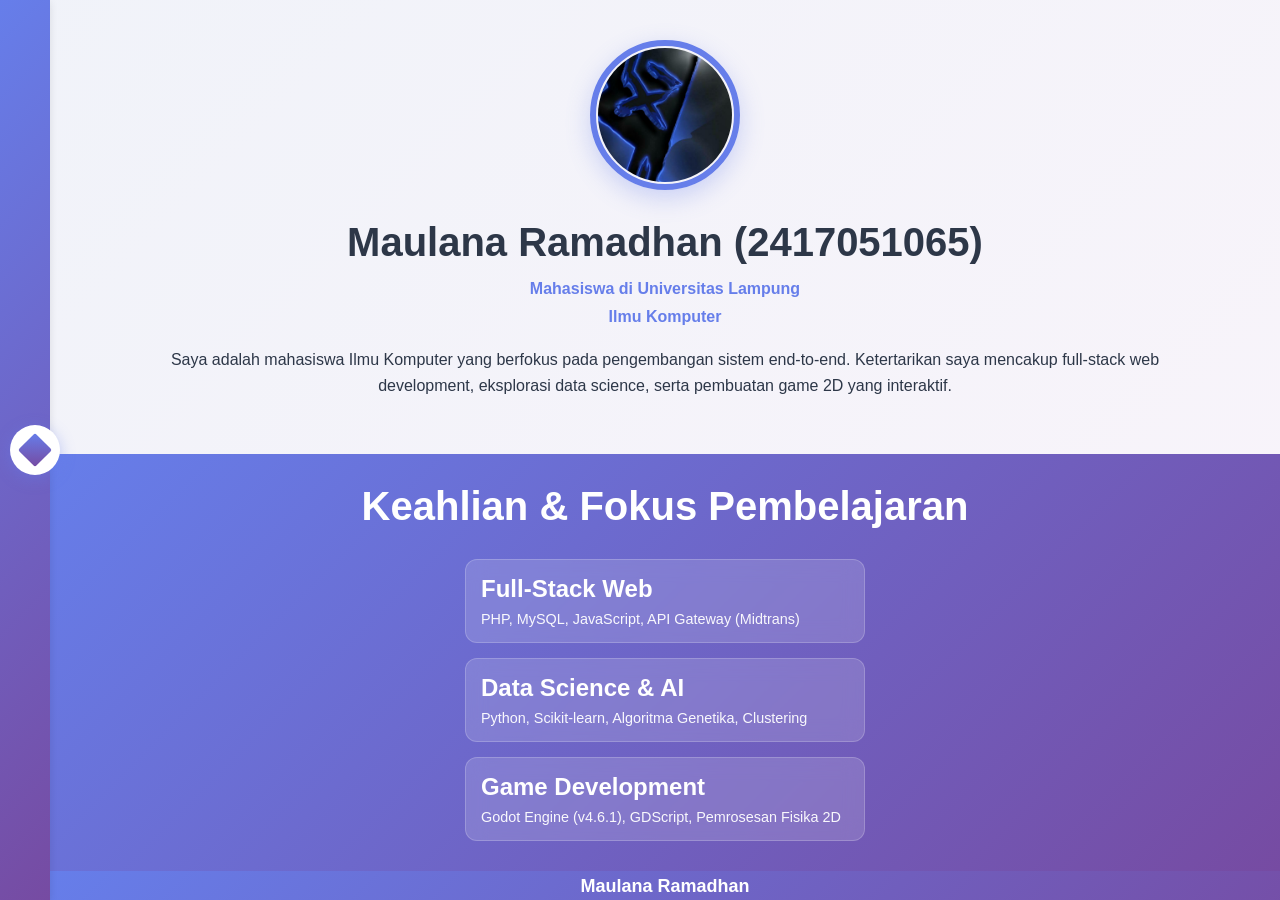
<file: index.html>
<!DOCTYPE html>
<html lang="id">

<head>
  <meta charset="UTF-8">
  <meta name="viewport" content="width=device-width, initial-scale=1.0">
  <title>Maulana Ramadhan - (2417051065)</title>
  <link rel="stylesheet" href="style.css">
  <script src="script.js" defer></script>
</head>

<body>
  <nav>
    <div id="navocBtn">
      <div id="navDiamond"></div>
      <div id="beranda" class="navCard close"><a href="index.html">beranda</a></div>
      <div id="tentang" class="navCard close"><a href="ttg.html">tentang</a></div>
      <div id="proyek" class="navCard close"><a href="prj.html">proyek</a></div>
      <div id="blog" class="navCard close"><a href="blg.html">blog</a></div>
      <div id="hubungi" class="navCard close"><a href="hub.html">hubungi</a></div>
    </div>
    <div id="navocBg"></div>
  </nav>
  <main>
    <div class="mainhead">
      <img src="img/pp.png" alt="" id="mainPP">
      <h1>Maulana Ramadhan (2417051065)</h1>
      <h5>Mahasiswa di Universitas Lampung</h5>
      <h6>Ilmu Komputer</h6>
      <p>Saya adalah mahasiswa Ilmu Komputer yang berfokus pada pengembangan sistem end-to-end. Ketertarikan saya mencakup full-stack web development, eksplorasi data science, serta pembuatan game 2D yang interaktif.</p>
    </div>
    <div class="undermh">
      <h1>Keahlian & Fokus Pembelajaran</h1>
      <div class="cardumh">
        <h3>Full-Stack Web</h3>
        <p>PHP, MySQL, JavaScript, API Gateway (Midtrans)</p>
      </div>
      <div class="cardumh">
        <h3>Data Science & AI</h3>
        <p>Python, Scikit-learn, Algoritma Genetika, Clustering</p>
      </div>
      <div class="cardumh">
        <h3>Game Development</h3>
        <p>Godot Engine (v4.6.1), GDScript, Pemrosesan Fisika 2D</p>
      </div>
    </div>

    <footer>
      <div class="head">
        <div class="name">Maulana Ramadhan</div>
        <div class="brief">Mahasiswa Ilmu Komputer</div>
      </div>
      <div class="follow">
        <div class="github"><img src="img/gh.svg"></div>
        <div class="name">Kunjungi Saya</div>
      </div>
      <hr />
      <div class="cp">&copy; Maulana Ramadhan. All rights reserved.</div>
    </footer>
  </main>
</body>

</html>
</file>
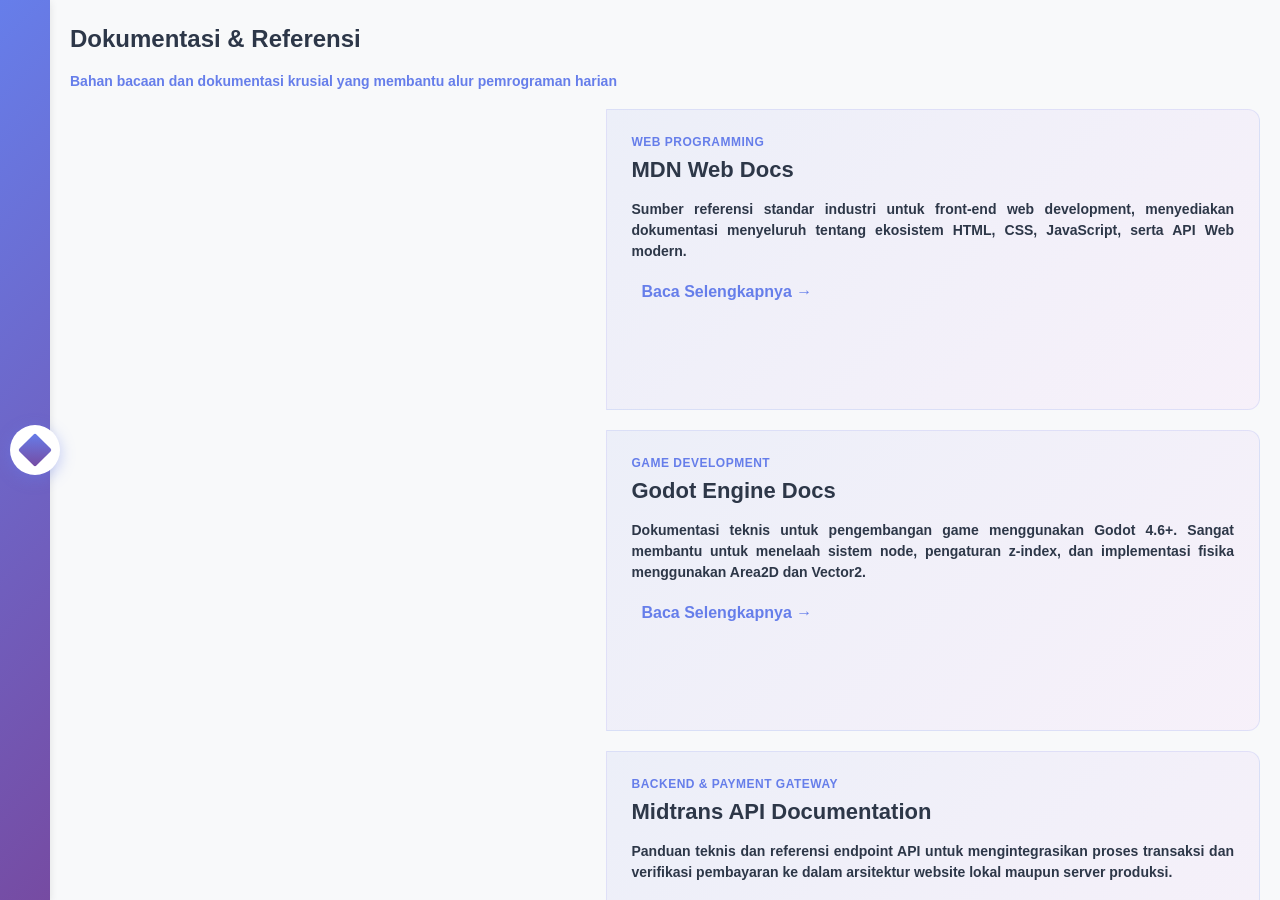
<file: blg.html>
<!DOCTYPE html>
<html lang="id">

<head>
  <meta charset="UTF-8">
  <meta name="viewport" content="width=device-width, initial-scale=1.0">
  <title>Blog Referensi</title>
  <link rel="stylesheet" href="style.css">
  <script src="script.js" defer></script>
</head>

<body>
  <nav>
    <div id="navocBtn">
      <div id="navDiamond"></div>
      <div id="beranda" class="navCard close"><a href="index.html">beranda</a></div>
      <div id="tentang" class="navCard close"><a href="ttg.html">tentang</a></div>
      <div id="proyek" class="navCard close"><a href="prj.html">proyek</a></div>
      <div id="blog" class="navCard close"><a href="blg.html">blog</a></div>
      <div id="hubungi" class="navCard close"><a href="hub.html">hubungi</a></div>
    </div>
    <div id="navocBg"></div>
  </nav>
  <main>
    <div class="conMain">
      <h1 class="head">Dokumentasi & Referensi</h1>
      <div class="desc">Bahan bacaan dan dokumentasi krusial yang membantu alur pemrograman harian</div>
      
      <div class="cardBlog">
        <div class="thumbnail" style="background-image: url('https://developer.mozilla.org/mdn-social-share.png');"></div>
        <div class="content">
          <div class="category">Web Programming</div>
          <div class="name">MDN Web Docs</div>
          <div class="desc">Sumber referensi standar industri untuk front-end web development, menyediakan dokumentasi menyeluruh tentang ekosistem HTML, CSS, JavaScript, serta API Web modern.</div>
          <a href="https://developer.mozilla.org">Baca Selengkapnya &rarr;</a>
        </div>
      </div>

      <div class="cardBlog">
        <div class="thumbnail" style="background-image: url('https://upload.wikimedia.org/wikipedia/commons/6/6a/Godot_icon.svg');"></div>
        <div class="content">
          <div class="category">Game Development</div>
          <div class="name">Godot Engine Docs</div>
          <div class="desc">Dokumentasi teknis untuk pengembangan game menggunakan Godot 4.6+. Sangat membantu untuk menelaah sistem node, pengaturan z-index, dan implementasi fisika menggunakan Area2D dan Vector2.</div>
          <a href="https://docs.godotengine.org/">Baca Selengkapnya &rarr;</a>
        </div>
      </div>

      <div class="cardBlog">
        <div class="thumbnail" style="background-image: url('https://cdn.brandfetch.io/id6lAOk8E4/theme/light/logo.svg?c=1dxbfHSJFAPEGdCLU4o5B');"></div>
        <div class="content">
          <div class="category">Backend & Payment Gateway</div>
          <div class="name">Midtrans API Documentation</div>
          <div class="desc">Panduan teknis dan referensi endpoint API untuk mengintegrasikan proses transaksi dan verifikasi pembayaran ke dalam arsitektur website lokal maupun server produksi.</div>
          <a href="https://docs.midtrans.com/">Baca Selengkapnya &rarr;</a>
        </div>
      </div>

      <div class="cardBlog">
        <div class="thumbnail" style="background-image: url('https://upload.wikimedia.org/wikipedia/commons/0/05/Scikit_learn_logo_small.svg');"></div>
        <div class="content">
          <div class="category">Machine Learning</div>
          <div class="name">Scikit-learn User Guide</div>
          <div class="desc">Dokumentasi esensial ekosistem machine learning dengan Python. Termasuk cara penggunaan modul algoritma klasifikasi, optimasi hyperparameter, hingga implementasi clustering kompleks seperti DBSCAN.</div>
          <a href="https://scikit-learn.org/">Baca Selengkapnya &rarr;</a>
        </div>
      </div>

    </div>
    <footer>
      <div class="head">
        <div class="name">Maulana Ramadhan</div>
        <div class="brief">Mahasiswa Ilmu Komputer</div>
      </div>
      <div class="follow">
        <div class="github"><img src="img/gh.svg"></div>
        <div class="name">Kunjungi Saya</div>
      </div>
      <hr />
      <div class="cp">&copy; Maulana Ramadhan. All rights reserved.</div>
    </footer>
  </main>
</body>

</html>
</file>
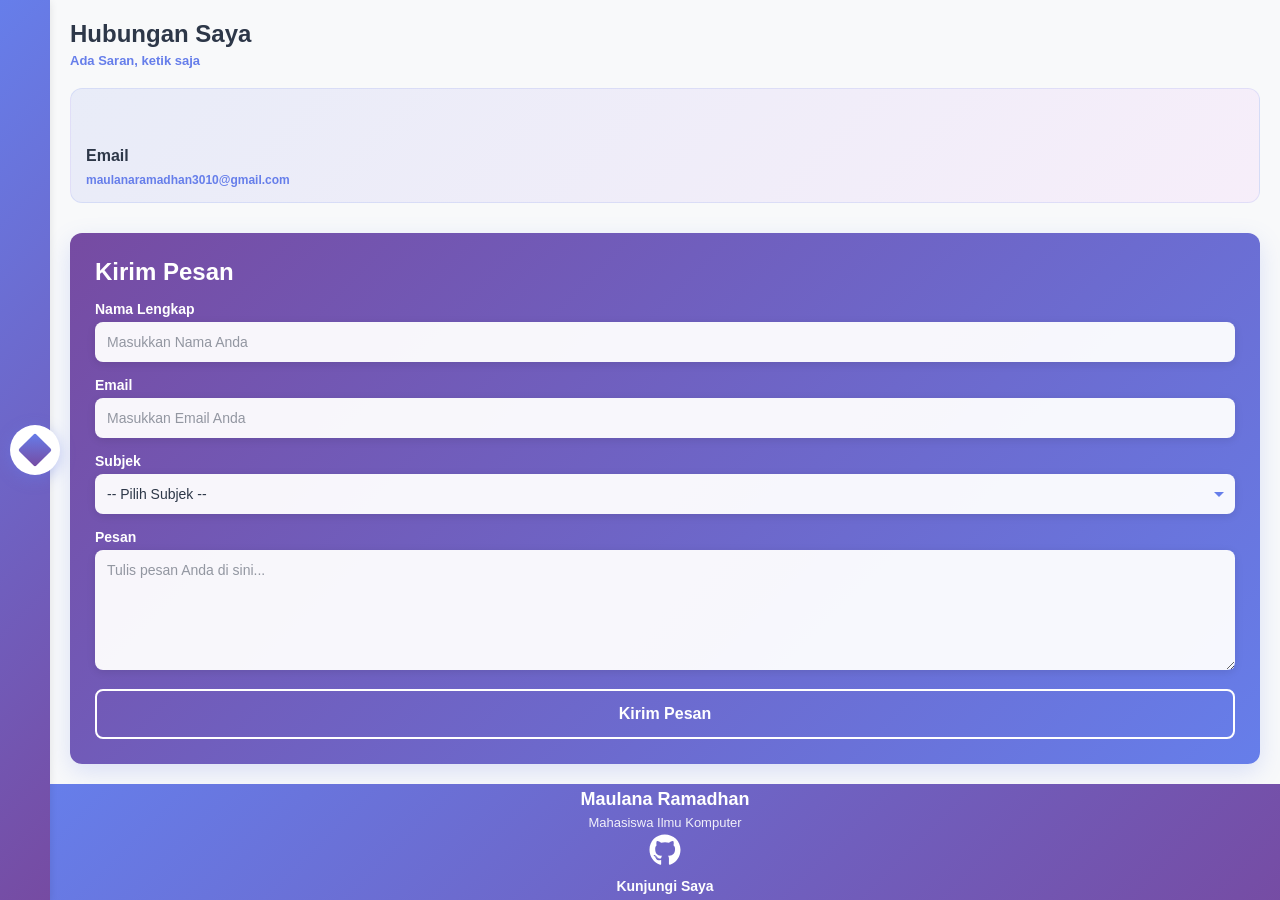
<file: hub.html>
<!DOCTYPE html>
<html lang="en">

<head>
  <meta charset="UTF-8">
  <meta name="viewport" content="width=device-width, initial-scale=1.0">
  <title>Hubungi</title>
  <link rel="stylesheet" href="style.css">
  <script src="script.js" defer></script>
</head>

<body>
  <nav>
    <div id="navocBtn">
      <div id="navDiamond"></div>
      <div id="beranda" class="navCard close"><a href="index.html">beranda</a></div>
      <div id="tentang" class="navCard close"><a href="ttg.html">tentang</a></div>
      <div id="proyek" class="navCard close"><a href="prj.html">proyek</a></div>
      <div id="blog" class="navCard close"><a href="blg.html">blog</a></div>
      <div id="hubungi" class="navCard close"><a href="">hubungi</a></div>
    </div>
    <div id="navocBg"></div>
  </nav>
  <main>
    <div class="headHub">
      <div class="name">Hubungan Saya</div>
      <div class="desc">Ada Saran, ketik saja</div>
    </div>
    <div class="cardHub">
      <div class="logo"></div>
      <div class="nama">Email</div>
      <div class="hub">maulanaramadhan3010@gmail.com</div>
    </div>
    <form class="KirimPesan" id="ContactForm">
      <div class="head">Kirim Pesan</div>

      <div>
        <label for="nama">Nama Lengkap</label>
        <input type="text" name="nama" id="nama" placeholder="Masukkan Nama Anda" required>
      </div>

      <div>
        <label for="email">Email</label>
        <input type="email" name="email" id="email" placeholder="Masukkan Email Anda" required>
      </div>

      <div>
        <label for="tipe">Subjek</label>
        <select name="tipe" id="tipe" required>
          <option value="">-- Pilih Subjek --</option>
          <option value="project">Penawaran Project</option>
          <option value="collaboration">Kolaborasi</option>
          <option value="freelance">Freelance</option>
          <option value="other">Lainnya</option>
        </select>
      </div>

      <div>
        <label for="pesan">Pesan</label>
        <textarea name="pesan" id="pesan" placeholder="Tulis pesan Anda di sini..." required></textarea>
      </div>

      <div class="form-status" id="formStatus"></div>
      <button type="submit" id="submitBtn">Kirim Pesan</button>
    </form>
    <footer>
      <div class="head">
        <div class="name">Maulana Ramadhan</div>
        <div class="brief">Mahasiswa Ilmu Komputer</div>
      </div>
      <div class="follow">
        <div class="github"><img src="img/gh.svg"></div>
        <div class="name">Kunjungi Saya</div>
      </div>
      <hr />
      <div class="cp">&copy; Maulana Ramadhan. All rights reserved.</div>
    </footer>
  </main>
</body>

</html>
</file>
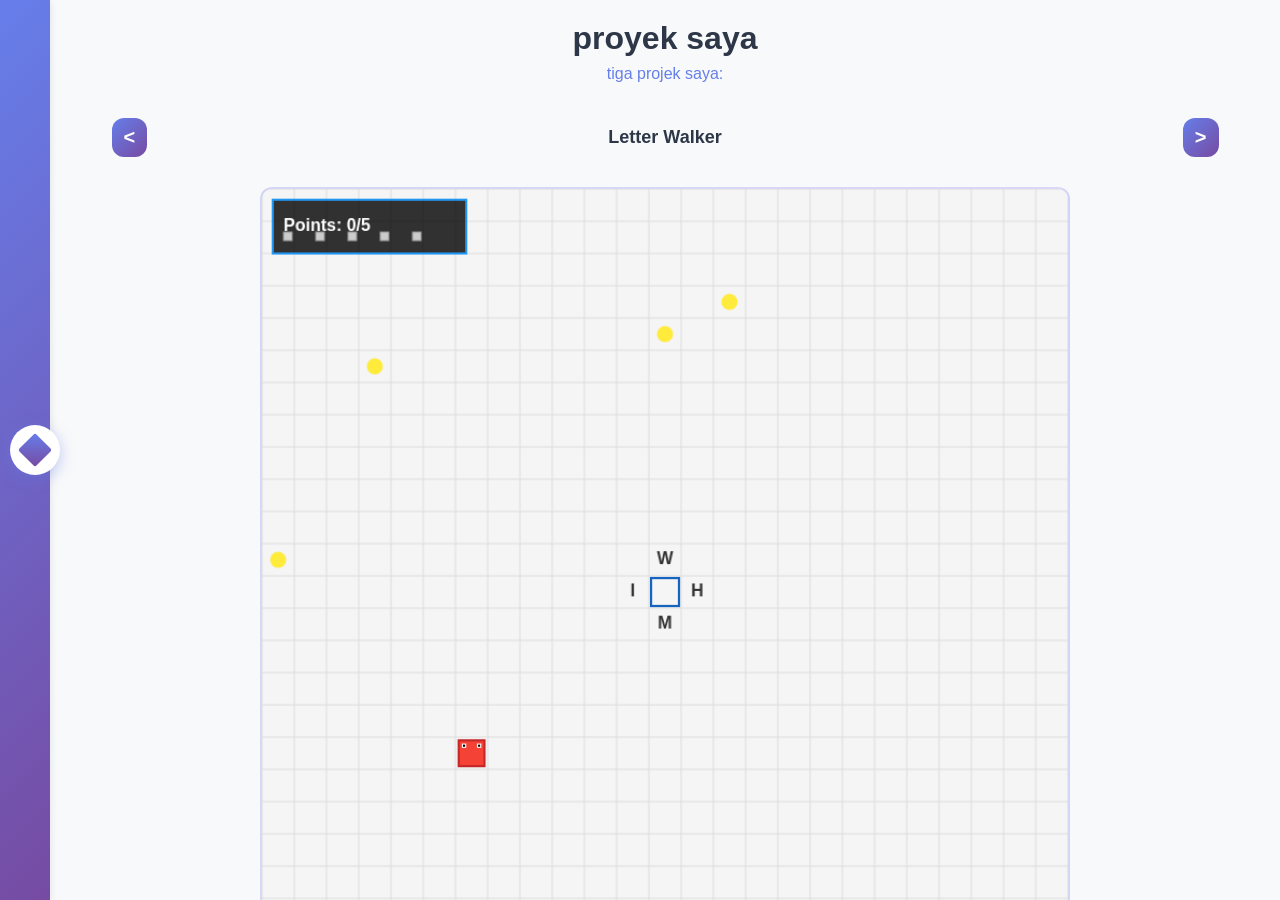
<file: prj.html>
<!DOCTYPE html>
<html lang="en">

<head>
  <meta charset="UTF-8">
  <meta name="viewport" content="width=device-width, initial-scale=1.0">
  <title>Projek</title>
  <link rel="stylesheet" href="style.css">
  <script src="script.js" defer></script>
  <script src="thegame.js" defer></script>
  <script src="thegame2.js" defer></script>
</head>

<body>
  <nav>
    <div id="navocBtn">
      <div id="navDiamond"></div>
      <div id="beranda" class="navCard close"><a href="index.html">beranda</a></div>
      <div id="tentang" class="navCard close"><a href="ttg.html">tentang</a></div>
      <div id="proyek" class="navCard close"><a href="prj.html">proyek</a></div>
      <div id="blog" class="navCard close"><a href="blg.html">blog</a></div>
      <div id="hubungi" class="navCard close"><a href="hub.html">hubungi</a></div>
    </div>
    <div id="navocBg"></div>
  </nav>
  <main>
    <div class="kepalaText">
      <div class="nama">proyek saya</div>
      <div class="desc">tiga projek saya: </div>
    </div>
    <div class="projek">
      <div id="tlt" class="toleft"><</div>
      <div class="nama" id="gameName">Letter Walker</div>
      <div id="trt" class="toright">></div>
    </div>
    <canvas id="game1" class="conProjek"></canvas>
    <canvas id="game2" class="conProjek" style="display: none;"></canvas>
    <footer>
      <div class="head">
        <div class="name">Maulana Ramadhan</div>
        <div class="brief">Mahasiswa Ilmu Komputer</div>
      </div>
      <div class="follow">
        <div class="github"><img src="img/gh.svg"></div>
        <div class="name">Kunjungi Saya</div>
      </div>
      <hr />
      <div class="cp">&copy; Maulana Ramadhan. All rights reserved.</div>
    </footer>
  </main>
</body>

</html>
</file>
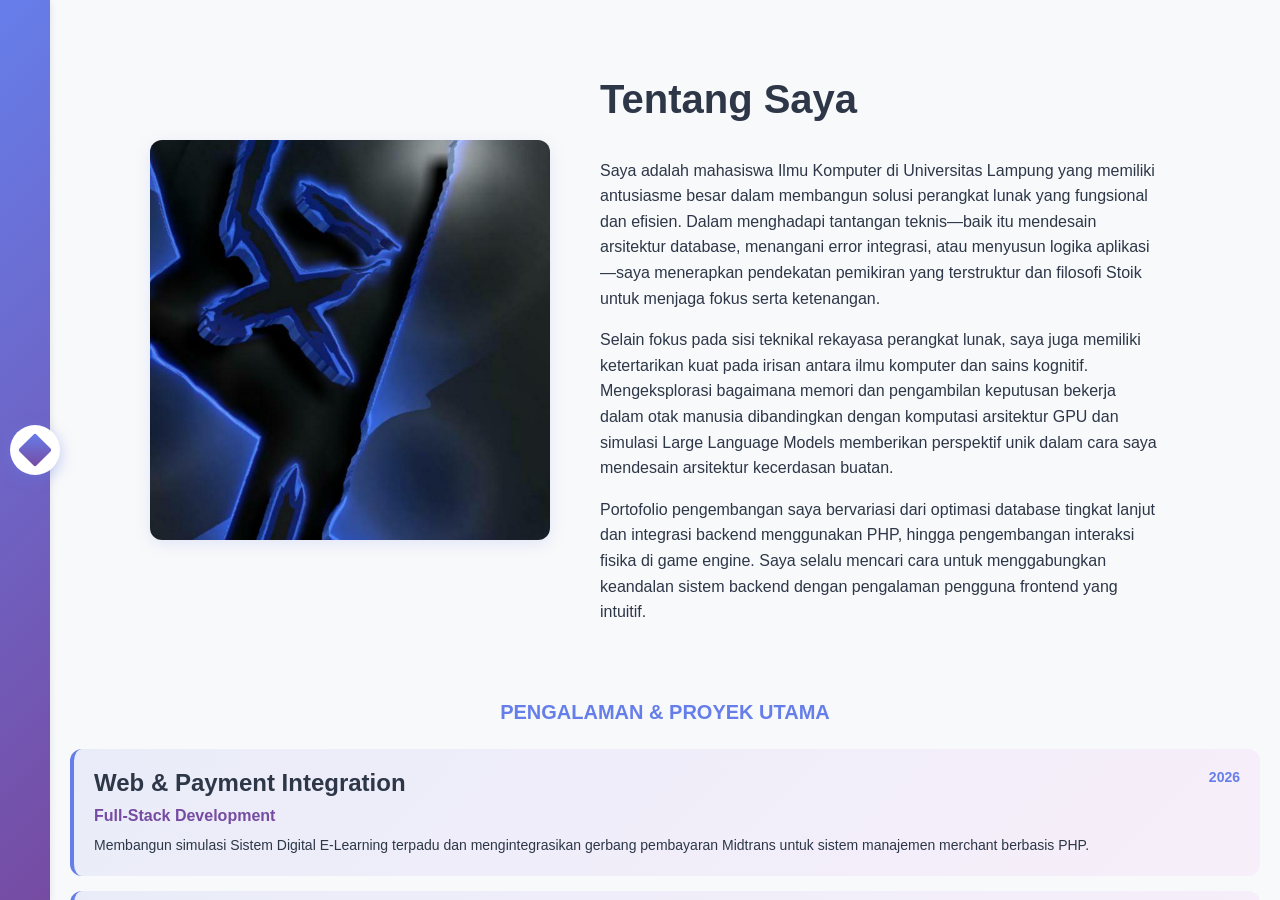
<file: ttg.html>
<!DOCTYPE html>
<html lang="id">

<head>
  <meta charset="UTF-8">
  <meta name="viewport" content="width=device-width, initial-scale=1.0">
  <title>Tentang Saya</title>
  <link rel="stylesheet" href="style.css">
  <script src="script.js" defer></script>
</head>

<body>
  <nav>
    <div id="navocBtn">
      <div id="navDiamond"></div>
      <div id="beranda" class="navCard close"><a href="index.html">beranda</a></div>
      <div id="tentang" class="navCard close"><a href="ttg.html">tentang</a></div>
      <div id="proyek" class="navCard close"><a href="prj.html">proyek</a></div>
      <div id="blog" class="navCard close"><a href="blg.html">blog</a></div>
      <div id="hubungi" class="navCard close"><a href="hub.html">hubungi</a></div>
    </div>
    <div id="navocBg"></div>
  </nav>

  <main>
    <div class="conHeadTtg">
      <img class="imageTtg" src="img/pp.png" alt="">
      <div class="Ttgcontain">
        <h1>Tentang Saya</h1>
        <p>Saya adalah mahasiswa Ilmu Komputer di Universitas Lampung yang memiliki antusiasme besar dalam membangun solusi perangkat lunak yang fungsional dan efisien. Dalam menghadapi tantangan teknis—baik itu mendesain arsitektur database, menangani error integrasi, atau menyusun logika aplikasi—saya menerapkan pendekatan pemikiran yang terstruktur dan filosofi Stoik untuk menjaga fokus serta ketenangan.</p>
        <p>Selain fokus pada sisi teknikal rekayasa perangkat lunak, saya juga memiliki ketertarikan kuat pada irisan antara ilmu komputer dan sains kognitif. Mengeksplorasi bagaimana memori dan pengambilan keputusan bekerja dalam otak manusia dibandingkan dengan komputasi arsitektur GPU dan simulasi Large Language Models memberikan perspektif unik dalam cara saya mendesain arsitektur kecerdasan buatan.</p>
        <p>Portofolio pengembangan saya bervariasi dari optimasi database tingkat lanjut dan integrasi backend menggunakan PHP, hingga pengembangan interaksi fisika di game engine. Saya selalu mencari cara untuk menggabungkan keandalan sistem backend dengan pengalaman pengguna frontend yang intuitif.</p>
      </div>
    </div>
    <div class="conPengalamanTtg">
      <b>PENGALAMAN & PROYEK UTAMA</b>
      <div class="conCardTtg">
        <div class="CardTtg">
          <div class="top">
            <div class="kiri">Web & Payment Integration</div>
            <div class="kanan">2026</div>
          </div>
          <div class="middle">Full-Stack Development</div>
          <div class="content">Membangun simulasi Sistem Digital E-Learning terpadu dan mengintegrasikan gerbang pembayaran Midtrans untuk sistem manajemen merchant berbasis PHP.</div>
        </div>
      </div>
      <div class="conCardTtg">
        <div class="CardTtg">
          <div class="top">
            <div class="kiri">Database Architecture</div>
            <div class="kanan">2026</div>
          </div>
          <div class="middle">Sistem Basis Data</div>
          <div class="content">Merancang database manajemen tiket konser tingkat lanjut. Mengimplementasikan Views, operasi CRUD dengan Stored Procedures, serta analisis simulasi database deadlock.</div>
        </div>
      </div>
      <div class="conCardTtg">
        <div class="CardTtg">
          <div class="top">
            <div class="kiri">2D Game Development</div>
            <div class="kanan">2026</div>
          </div>
          <div class="middle">Godot Engine v4.6.1</div>
          <div class="content">Membuat sistem logika game 2D menggunakan GDScript, mengelola sistem fisika Area2D, manipulasi Vector2, dan manajemen prioritas z-index interaktif.</div>
        </div>
      </div>
      <div class="conCardTtg">
        <div class="CardTtg">
          <div class="top">
            <div class="kiri">Machine Learning & AI</div>
            <div class="kanan">2026</div>
          </div>
          <div class="middle">Data Science</div>
          <div class="content">Mengimplementasikan clustering menggunakan algoritma DBSCAN dan optimasi hyperparameter dengan Algoritma Genetika berbasis Scikit-learn (Python).</div>
        </div>
      </div>
      <div class="conCardTtg">
        <div class="CardTtg">
          <div class="top">
            <div class="kiri">Low-Level Programming</div>
            <div class="kanan">2025</div>
          </div>
          <div class="middle">Assembly 8051</div>
          <div class="content">Pemrograman tingkat rendah menggunakan Look-Up Table untuk antarmuka LCD baris ganda dan pengaturan logika panel penampil 7-segment.</div>
        </div>
      </div>
    </div>
    <div class="conPendk">
      <div class="head">S1 Ilmu Komputer</div>
      <div class="littlehead">2024 - Sekarang</div>
      <div class="content">NPM: 2417051065. <br /> Pembelajaran komprehensif mencakup struktur data, rekayasa perangkat lunak, sistem cerdas, dan arsitektur database.</div>
      <div class="foot">Universitas Lampung</div>
    </div>
    
    <div class="conSkills">
      <div class="skill">
        <div class="head">Web Development</div>
        <div class="skillFrag">
          <div class="name">PHP / Laragon: </div>
          <div class="parameter"><div class="fill" style="width: 85%;"></div></div>
          <div class="percent">85%</div>
        </div>
        <div class="skillFrag">
          <div class="name">API Integration (Midtrans): </div>
          <div class="parameter"><div class="fill" style="width: 80%;"></div></div>
          <div class="percent">80%</div>
        </div>
        <div class="skillFrag">
          <div class="name">HTML/CSS/JS: </div>
          <div class="parameter"><div class="fill" style="width: 90%;"></div></div>
          <div class="percent">90%</div>
        </div>
      </div>
      <div class="skill">
        <div class="head">Database & Data</div>
        <div class="skillFrag">
          <div class="name">MySQL / SQL: </div>
          <div class="parameter"><div class="fill" style="width: 90%;"></div></div>
          <div class="percent">90%</div>
        </div>
        <div class="skillFrag">
          <div class="name">Stored Procedures: </div>
          <div class="parameter"><div class="fill" style="width: 80%;"></div></div>
          <div class="percent">80%</div>
        </div>
      </div>
      <div class="skill">
        <div class="head">Game Dev & AI</div>
        <div class="skillFrag">
          <div class="name">Godot Engine (GDScript): </div>
          <div class="parameter"><div class="fill" style="width: 85%;"></div></div>
          <div class="percent">85%</div>
        </div>
        <div class="skillFrag">
          <div class="name">Python (Scikit-learn): </div>
          <div class="parameter"><div class="fill" style="width: 75%;"></div></div>
          <div class="percent">75%</div>
        </div>
      </div>
    </div>

    <footer>
      <div class="head">
        <div class="name">Maulana Ramadhan</div>
        <div class="brief">Mahasiswa Ilmu Komputer</div>
      </div>
      <div class="follow">
        <div class="github"><img src="img/gh.svg"></div>
        <div class="name">Kunjungi Saya</div>
      </div>
      <hr />
      <div class="cp">&copy; Maulana Ramadhan. All rights reserved.</div>
    </footer>
  </main>
</body>

</html>
</file>
<file: style.css>
:root {
  --primary-color: #667eea;
  --secondary-color: #764ba2;
  --accent-color: #f093fb;
  --background-color: #f8f9fa;
  --text-color: #2d3748;
  --light-bg: #ffffff;
  --border-radius: 12px;
}

* {
  box-sizing: border-box;
}

body {
  margin: 0;
  padding: 0;
  width: 100%;
  height: 100vh;
  display: flex;
  justify-content: stretch;
  align-items: stretch;
  flex-direction: row;
  background-color: var(--background-color);
  overflow: hidden;
  font-family: "Segoe UI", Tahoma, Geneva, Verdana, sans-serif;
}

nav {
  background: linear-gradient(
    135deg,
    var(--primary-color) 0%,
    var(--secondary-color) 100%
  );
  position: relative;

  #navocBtn {
    background-color: var(--light-bg);
    width: 50px;
    height: 50px;
    border-radius: 50%;
    position: fixed;
    top: 50%;
    cursor: pointer;
    transform: translate(10px, -50%);
    z-index: 100;
    display: flex;
    align-items: center;
    justify-content: center;
    box-shadow: 0 4px 15px rgba(102, 126, 234, 0.4);
    transition: all 0.3s cubic-bezier(0.34, 1.56, 0.64, 1);

    &:hover {
      box-shadow: 0 6px 20px rgba(102, 126, 234, 0.6);
      transform: translate(10px, -50%) scale(1.1);
    }

    &:active {
      transform: translate(10px, -50%) scale(0.95);
    }
  }

  #navDiamond {
    width: 24px;
    height: 24px;
    background: linear-gradient(
      135deg,
      var(--primary-color),
      var(--secondary-color)
    );
    transform: rotate(45deg);
    border-radius: 2px;
    transition: all 0.3s ease;
    pointer-events: none;
  }

  #navocBg {
    background-color: transparent;
    width: 50px;
    height: 50px;
    border-radius: 50%;
    top: 50%;
    cursor: pointer;
    transform: translate(10px, -50%);
  }

  .navCard {
    position: absolute;
    font-size: 13px;
    font-weight: 600;
    color: var(--light-bg);
    background: linear-gradient(
      135deg,
      var(--primary-color) 0%,
      var(--secondary-color) 100%
    );
    transition: all 0.5s cubic-bezier(0.34, 1.56, 0.64, 1);
    transform-origin: center;
    opacity: 1;
    padding: 8px 12px;
    border-radius: var(--border-radius);
    box-shadow: 0 4px 12px rgba(0, 0, 0, 0.15);

    a {
      text-decoration: none;
      color: var(--light-bg);
      transition: all 0.2s ease;
    }

    &:hover a {
      text-shadow: 0 0 8px rgba(255, 255, 255, 0.3);
    }

    &:hover {
      box-shadow: 0 6px 16px rgba(0, 0, 0, 0.2);
      background: linear-gradient(
        135deg,
        var(--accent-color),
        var(--primary-color)
      );
    }
  }
}

nav {
  background: linear-gradient(
    135deg,
    var(--primary-color) 0%,
    var(--secondary-color) 100%
  );
  display: flex;
  justify-content: center;
  align-items: center;
  box-shadow: 0 2px 8px rgba(0, 0, 0, 0.1);
}

main {
  background-color: var(--background-color);
  display: flex;
  flex-direction: column;
  justify-content: flex-start;
  align-items: stretch;
  flex: 1;
  gap: 0;
  overflow-y: auto;
  overflow-x: hidden;
  max-height: 100vh;

  .mainhead {
    display: flex;
    flex-direction: column;
    justify-content: flex-start;
    align-items: center;
    font-family: "Segoe UI", Tahoma, Geneva, Verdana, sans-serif;
    padding: 40px 20px;
    background: linear-gradient(
      135deg,
      rgba(102, 126, 234, 0.05) 0%,
      rgba(240, 147, 251, 0.05) 100%
    );

    #mainPP {
      width: clamp(100px, 30vw, 150px);
      height: clamp(100px, 30vw, 150px);
      border-radius: 50%;
      margin-bottom: 20px;
      border: 6px solid var(--primary-color);
      padding: 2px;
      box-shadow: 0 8px 24px rgba(102, 126, 234, 0.3);
      object-fit: cover;
      transition: all 0.3s ease;
    }

    #mainPP:hover {
      transform: scale(1.05);
      box-shadow: 0 12px 32px rgba(102, 126, 234, 0.4);
    }

    h1 {
      margin: 10px 0;
      color: var(--text-color);
    }

    h5,
    h6 {
      margin: 5px 0;
      color: var(--primary-color);
      font-weight: 600;
    }

    p {
      width: 85%;
      text-align: center;
      color: var(--text-color);
      line-height: 1.6;
    }
  }

  .undermh {
    background: linear-gradient(
      135deg,
      var(--primary-color) 0%,
      var(--secondary-color) 100%
    );
    display: flex;
    flex-direction: column;
    justify-content: flex-start;
    align-items: center;
    gap: 15px;
    padding: 30px 20px;
    margin: 0;

    h1 {
      color: var(--light-bg);
      margin: 0 0 15px 0;
    }

    .cardumh {
      background-color: rgba(255, 255, 255, 0.15);
      backdrop-filter: blur(10px);
      padding: 15px;
      border-radius: var(--border-radius);
      width: 90%;
      max-width: 400px;
      border: 1px solid rgba(255, 255, 255, 0.2);
      color: var(--light-bg);
      transition: all 0.3s ease;

      h3 {
        margin: 0 0 8px 0;
      }

      p {
        margin: 0;
        font-size: 0.9rem;
        opacity: 0.95;
      }

      &:hover {
        background-color: rgba(255, 255, 255, 0.2);
        transform: translateY(-2px);
        box-shadow: 0 8px 16px rgba(0, 0, 0, 0.1);
      }
    }
  }
}

.conHeadTtg {
  width: 100%;
  display: flex;
  flex-wrap: wrap;
  flex-direction: column;
  align-items: center;
  padding: 20px;
  gap: 15px;

  .imageTtg {
    flex-grow: 0;
    flex-shrink: 0;
    width: 100%;
    max-width: 300px;
    height: auto;
    aspect-ratio: 1;
    align-self: center;
    border-radius: var(--border-radius);
    padding: 0;
    object-fit: cover;
    box-shadow: 0 4px 16px rgba(102, 126, 234, 0.15);
  }
  .Ttgcontain {
    flex-grow: 1;
    flex-shrink: 1;
    flex-basis: auto;
    padding: 15px;
    font-family: "Segoe UI", Tahoma, Geneva, Verdana, sans-serif;
    color: var(--text-color);
    line-height: 1.6;
    width: 100%;
    max-width: 600px;
  }
}

.conPengalamanTtg {
  padding: 20px;
  display: flex;
  flex-direction: column;
  gap: 15px;

  > b {
    align-self: center;
    font-size: 20px;
    color: var(--primary-color);
    margin-bottom: 10px;
  }

  .conCardTtg {
    width: 100%;
    max-width: 100%;
  }

  .CardTtg {
    font-family: "Segoe UI", Tahoma, Geneva, Verdana, sans-serif;
    display: flex;
    flex-direction: column;
    gap: 10px;
    padding: 20px;
    background: linear-gradient(
      135deg,
      rgba(102, 126, 234, 0.1),
      rgba(240, 147, 251, 0.1)
    );
    border-left: 4px solid var(--primary-color);
    border-radius: var(--border-radius);
    transition: all 0.3s ease;

    .top {
      display: flex;
      flex-direction: row;
      justify-content: space-between;
      gap: 10px;
      flex-wrap: wrap;

      .kiri {
        font-size: 24px;
        font-weight: 700;
        color: var(--text-color);
        flex: 1 1 auto;
        min-width: 0;
      }
      .kanan {
        font-weight: 600;
        font-size: 14px;
        color: var(--primary-color);
        white-space: nowrap;
      }
    }
    .middle {
      color: var(--secondary-color);
      font-weight: 600;
    }

    .content {
      font-size: 14px;
      line-height: 1.5;
      color: var(--text-color);
    }

    &:hover {
      transform: translateX(4px);
      background: linear-gradient(
        135deg,
        rgba(102, 126, 234, 0.15),
        rgba(240, 147, 251, 0.15)
      );
    }
  }
}

.conPendk {
  display: flex;
  flex-direction: column;
  gap: 8px;
  margin: 20px;
  padding: 20px;
  font-family: "Segoe UI", Tahoma, Geneva, Verdana, sans-serif;
  background: linear-gradient(
    135deg,
    rgba(102, 126, 234, 0.1),
    rgba(240, 147, 251, 0.1)
  );
  border-radius: var(--border-radius);
  border: 1px solid rgba(102, 126, 234, 0.2);

  .head {
    align-self: center;
    font-size: 22px;
    font-weight: 700;
    color: var(--text-color);
  }
  .littlehead {
    align-self: center;
    font-size: 13px;
    color: var(--primary-color);
    font-weight: 600;
  }
  .content {
    padding-top: 10px;
    padding-bottom: 10px;
    line-height: 1.6;
    color: var(--text-color);
    text-align: center;
  }
  .foot {
    align-self: center;
    font-weight: 600;
    color: var(--secondary-color);
  }
}

.conSkills {
  display: flex;
  flex-direction: column;
  gap: 30px;
  padding: 25px 20px;

  .skill {
    display: flex;
    flex-direction: column;
    gap: 10px;
    font-family: "Segoe UI", Tahoma, Geneva, Verdana, sans-serif;
    font-weight: 600;

    .head {
      align-self: center;
      font-size: 18px;
      color: var(--text-color);
    }
    .skillFrag {
      display: flex;
      flex-direction: row;
      gap: 8px;
      align-items: center;

      .name {
        font-size: 13px;
        flex-basis: 80px;
        color: var(--text-color);
      }
      .percent {
        font-size: 12px;
        flex-basis: 35px;
        text-align: right;
        color: var(--primary-color);
        font-weight: 700;
      }

      .parameter {
        flex-grow: 1;
        border-radius: 8px;
        height: 14px;
        background: linear-gradient(
          90deg,
          rgba(102, 126, 234, 0.15),
          rgba(240, 147, 251, 0.15)
        );
        overflow: hidden;
        transition: transform 0.2s ease;
        border: 1px solid rgba(102, 126, 234, 0.2);

        .fill {
          background: linear-gradient(
            90deg,
            var(--primary-color),
            var(--accent-color)
          );
          width: 50%;
          height: 100%;
          border-radius: 6px;
        }
      }
    }
    .skillFrag:hover {
      cursor: pointer;
      .parameter {
        transform: scale(1.03);
        background: linear-gradient(
          90deg,
          rgba(102, 126, 234, 0.25),
          rgba(240, 147, 251, 0.25)
        );
        box-shadow: 0 4px 12px rgba(102, 126, 234, 0.2);
      }
    }
  }
}

.kepalaText {
  font-family: "Segoe UI", Tahoma, Geneva, Verdana, sans-serif;
  padding: 20px 15px;
  display: flex;
  flex-direction: column;
  gap: 8px;
  .nama {
    align-self: center;
    font-size: 32px;
    font-weight: 700;
    color: var(--text-color);
  }
  .desc {
    align-self: center;
    font-size: 16px;
    font-weight: 400;
    color: var(--primary-color);
  }
}

.projek {
  display: flex;
  flex-direction: row;
  gap: 10px;
  align-items: center;
  justify-content: space-around;
  font-family: "Segoe UI", Tahoma, Geneva, Verdana, sans-serif;
  font-weight: 600;
  align-self: center;
  width: 90%;
  margin: 15px 0;

  .nama {
    flex-grow: 1;
    text-align: center;
    font-size: 18px;
    color: var(--text-color);
  }
  .toleft,
  .toright {
    font-size: 20px;
    cursor: pointer;
    user-select: none;
    padding: 8px 12px;
    border-radius: var(--border-radius);
    background: linear-gradient(
      135deg,
      var(--primary-color),
      var(--secondary-color)
    );
    color: var(--light-bg);
    border: none;
    transition: all 0.3s ease;
    font-weight: 600;

    &:hover {
      transform: scale(1.08);
      box-shadow: 0 4px 12px rgba(102, 126, 234, 0.3);
    }

    &:active {
      transform: scale(0.95);
    }
  }
}

.conProjek {
  background: linear-gradient(
    135deg,
    rgba(102, 126, 234, 0.1),
    rgba(240, 147, 251, 0.1)
  );
  border: 2px solid rgba(102, 126, 234, 0.2);
  width: 90vh;
  aspect-ratio: 1;
  border-radius: var(--border-radius);
  align-self: center;
  margin: 15px 0;
}

.conMain {
  display: flex;
  flex-direction: column;
  padding: 25px 20px;
  gap: 20px;
  font-family: "Segoe UI", Tahoma, Geneva, Verdana, sans-serif;

  .head {
    margin: 0;
    font-size: 24px;
    font-weight: 700;
    color: var(--text-color);
  }
  .desc {
    font-size: 14px;
    color: var(--primary-color);
    font-weight: 600;
  }
  .cardBlog {
    display: flex;
    flex-direction: column;
    gap: 0;
    border-radius: var(--border-radius);
    overflow: hidden;
    transition: all 0.3s ease;

    .thumbnail {
      width: 100%;
      aspect-ratio: 16/9;
      background: linear-gradient(
        135deg,
        rgba(102, 126, 234, 0.2),
        rgba(240, 147, 251, 0.2)
      );
      border-radius: var(--border-radius) var(--border-radius) 0 0;
      object-fit: cover;
      background-size: cover; 
      background-position: center; 
      background-repeat: no-repeat; 
    }
    .content {
      display: flex;
      flex-direction: column;
      gap: 8px;
      border-radius: 0 0 var(--border-radius) var(--border-radius);
      background: linear-gradient(
        135deg,
        rgba(102, 126, 234, 0.08),
        rgba(240, 147, 251, 0.08)
      );
      padding: 15px;
      border: 1px solid rgba(102, 126, 234, 0.15);

      .category {
        font-size: 12px;
        font-weight: 700;
        color: var(--primary-color);
        text-transform: uppercase;
        letter-spacing: 0.5px;
      }
      .name {
        margin: 0;
        font-size: 22px;
        font-weight: 700;
        color: var(--text-color);
      }
      .desc {
        margin: 8px 0;
        text-align: justify;
        text-justify: inter-word;
        font-size: 14px;
        color: var(--text-color);
        line-height: 1.5;
      }
      a {
        align-self: flex-start;
        text-decoration: none;
        color: var(--primary-color);
        font-weight: 600;
        transition: all 0.2s ease;
        padding: 5px 10px;
        border-radius: 5px;

        &:hover {
          color: var(--accent-color);
          background-color: rgba(102, 126, 234, 0.1);
        }
      }
    }

    &:hover {
      transform: translateY(-4px);
      box-shadow: 0 12px 24px rgba(102, 126, 234, 0.2);
    }
  }
}

.headHub {
  display: flex;
  flex-direction: column;
  gap: 5px;
  margin: 20px 0 10px 0;
  padding: 0 20px;

  .name {
    font-family: "Segoe UI", Tahoma, Geneva, Verdana, sans-serif;
    font-size: 24px;
    font-weight: 700;
    color: var(--text-color);
  }
  .desc {
    font-family: "Segoe UI", Tahoma, Geneva, Verdana, sans-serif;
    font-size: 13px;
    font-weight: 600;
    color: var(--primary-color);
  }
}
.cardHub {
  display: flex;
  flex-direction: column;
  gap: 8px;
  padding: 15px;
  background: linear-gradient(
    135deg,
    rgba(102, 126, 234, 0.1),
    rgba(240, 147, 251, 0.1)
  );
  border-radius: var(--border-radius);
  margin: 10px 20px;
  border: 1px solid rgba(102, 126, 234, 0.15);
  transition: all 0.3s ease;
  cursor: pointer;

  .logo {
    width: 35px;
    height: 35px;
    img {
      width: 100%;
      height: 100%;
      aspect-ratio: 1;
      object-fit: contain;
    }
  }
  .nama {
    font-size: 16px;
    font-weight: 700;
    color: var(--text-color);
  }
  .hub {
    font-size: 12px;
    font-weight: 600;
    color: var(--primary-color);
  }

  &:hover {
    transform: translateY(-4px);
    background: linear-gradient(
      135deg,
      rgba(102, 126, 234, 0.2),
      rgba(240, 147, 251, 0.2)
    );
    box-shadow: 0 12px 24px rgba(102, 126, 234, 0.25);
  }

  &:active {
    transform: translateY(-2px);
  }
}

.KirimPesan {
  background: linear-gradient(
    135deg,
    var(--secondary-color) 0%,
    var(--primary-color) 100%
  );
  padding: 25px;
  border-radius: var(--border-radius);
  margin: 20px;
  display: flex;
  flex-direction: column;
  gap: 15px;
  box-shadow: 0 8px 24px rgba(102, 126, 234, 0.2);

  .head {
    font-family: "Segoe UI", Tahoma, Geneva, Verdana, sans-serif;
    font-size: 24px;
    font-weight: 700;
    color: var(--light-bg);
    margin: 0;
  }

  label {
    font-weight: 600;
    color: var(--light-bg);
    font-size: 14px;
    display: block;
    margin-bottom: 5px;
  }

  input,
  select,
  textarea {
    width: 100%;
    padding: 12px;
    border: none;
    border-radius: 8px;
    font-family: "Segoe UI", Tahoma, Geneva, Verdana, sans-serif;
    font-size: 14px;
    background-color: rgba(255, 255, 255, 0.95);
    color: var(--text-color);
    transition: all 0.3s ease;
    box-shadow: 0 2px 8px rgba(0, 0, 0, 0.1);

    &:focus {
      outline: none;
      background-color: var(--light-bg);
      box-shadow: 0 4px 12px rgba(102, 126, 234, 0.3);
      transform: translateY(-2px);
    }

    &::placeholder {
      color: rgba(45, 55, 72, 0.5);
    }
  }

  select {
    cursor: pointer;
    appearance: none;
    background-image: url("data:image/svg+xml,%3Csvg xmlns='http://www.w3.org/2000/svg' width='12' height='12' viewBox='0 0 12 12'%3E%3Cpath fill='%23667eea' d='M6 9L1 4h10z'/%3E%3C/svg%3E");
    background-repeat: no-repeat;
    background-position: right 10px center;
    padding-right: 30px;
  }

  textarea {
    resize: vertical;
    min-height: 120px;

    &::-webkit-scrollbar {
      width: 6px;
    }

    &::-webkit-scrollbar-track {
      background: rgba(255, 255, 255, 0.1);
      border-radius: 10px;
    }

    &::-webkit-scrollbar-thumb {
      background: rgba(102, 126, 234, 0.3);
      border-radius: 10px;

      &:hover {
        background: rgba(102, 126, 234, 0.5);
      }
    }
  }

  button {
    width: 100%;
    padding: 14px;
    border: 2px solid var(--light-bg);
    border-radius: 8px;
    background-color: transparent;
    color: var(--light-bg);
    font-weight: 700;
    font-size: 16px;
    cursor: pointer;
    transition: all 0.3s ease;
    font-family: "Segoe UI", Tahoma, Geneva, Verdana, sans-serif;

    &:hover {
      background-color: var(--light-bg);
      color: var(--primary-color);
      box-shadow: 0 8px 16px rgba(0, 0, 0, 0.2);
      transform: translateY(-2px);
    }

    &:active {
      transform: translateY(0);
    }

    &:disabled {
      opacity: 0.6;
      cursor: not-allowed;
      transform: none;
    }
  }

  .form-status {
    padding: 10px 12px;
    border-radius: 6px;
    font-size: 14px;
    font-weight: 600;
    text-align: center;
    display: none;

    &.success {
      background-color: rgba(76, 175, 80, 0.2);
      color: #ffffff;
      display: block;
    }

    &.error {
      background-color: rgba(244, 67, 54, 0.2);
      color: #ffffff;
      display: block;
    }
  }
}
footer {
  margin: 0;
  padding: 5px 20px;
  display: flex;
  flex-direction: column;
  font-family: "Segoe UI", Tahoma, Geneva, Verdana, sans-serif;
  background: linear-gradient(
    135deg,
    var(--primary-color) 0%,
    var(--secondary-color) 100%
  );
  color: var(--light-bg);

  .head {
    display: flex;
    flex-direction: column;
    gap: 5px;
    text-align: center;

    .name {
      font-size: 18px;
      font-weight: 700;
      padding: 0;
      margin: 0;
    }
    .brief {
      font-size: 13px;
      padding: 0;
      margin: 0;
      opacity: 0.9;
    }
  }
  .follow {
    align-self: center;
    display: flex;
    flex-direction: column;
    align-items: center;
    gap: 8px;

    .name {
      font-weight: 600;
      font-size: 14px;
    }
    .github {
      width: 40px;
      height: 40px;
      transition: all 0.3s ease;

      img {
        width: 100%;
        aspect-ratio: 1;
        filter: brightness(0) invert(1);
      }

      &:hover {
        transform: scale(1.1);
      }
    }
  }

  hr {
    border: none;
    border-top: 1px solid rgba(255, 255, 255, 0.2);
    margin: 10px 0;
  }

  .cp {
    font-size: 12px;
    text-align: center;
    opacity: 0.85;
  }
}

/* Mobile Layout */
@media (max-width: 767px) {
  main .conHeadTtg .imageTtg {
    max-width: 300px;
    padding: 10px;
  }

  main .conHeadTtg .Ttgcontain {
    padding: 0 10px;
  }

  main .mainhead {
    padding: 0 10px;
  }

  .conPengalamanTtg {
    padding: 15px;
  }

  .CardTtg {
    padding: 15px !important;
  }

  .conMain {
    padding: 15px;
  }

  .conMain .cardBlog {
    flex-direction: column;
  }

  .conMain .cardBlog .thumbnail {
    border-radius: var(--border-radius) var(--border-radius) 0 0;
    width: 100%;
  }

  .conMain .cardBlog .content {
    border-radius: 0 0 var(--border-radius) var(--border-radius);
  }
}

/* Tablet Layout - 768px to 1024px */
@media (min-width: 768px) and (max-width: 1024px) {
  main .conHeadTtg {
    flex-direction: row;
    gap: 20px;
    align-items: center;
    justify-content: center;
  }

  main .conHeadTtg .imageTtg {
    flex: 0 0 35%;
    max-width: 350px;
  }

  main .conHeadTtg .Ttgcontain {
    flex: 1 1 auto;
    padding: 15px;
  }

  .conMain .cardBlog {
    flex-direction: column;
  }

  .conMain .cardBlog .thumbnail {
    border-radius: var(--border-radius) var(--border-radius) 0 0;
    aspect-ratio: 16/9;
  }

  .conMain .cardBlog .content {
    border-radius: 0 0 var(--border-radius) var(--border-radius);
  }

  .conPengalamanTtg {
    padding: 20px;
  }
}

/* Desktop Layout - 1025px and up */
@media (min-width: 1025px) {
  main .conHeadTtg {
    flex-direction: row;
    gap: 30px;
    align-items: flex-start;
    justify-content: center;
  }

  main .conHeadTtg .imageTtg {
    flex: 0 0 40%;
    max-width: 400px;
  }

  main .conHeadTtg .Ttgcontain {
    flex: 1 1 auto;
    padding: 20px;
  }

  .conMain .cardBlog {
    flex-direction: row;
    overflow: visible;
  }

  .conMain .cardBlog .thumbnail {
    flex: 0 0 45%;
    aspect-ratio: 16/9;
    min-height: 300px;
    border-radius: var(--border-radius) 0 0 var(--border-radius);
  }

  .conMain .cardBlog .content {
    flex: 1 1 55%;
    border-radius: 0 var(--border-radius) var(--border-radius) 0;
    padding: 25px;
  }
}

/* Large Desktop - 1440px and up */
@media (min-width: 1440px) {
  main .conHeadTtg .imageTtg {
    flex: 0 0 35%;
    max-width: 450px;
  }

  .conMain .cardBlog .content {
    padding: 30px;
  }
}

/* Responsive Text Size */
h1 {
  font-size: clamp(1.2rem, 5vw, 2.5rem);
}
h2 {
  font-size: clamp(1rem, 4vw, 2rem);
}
h3 {
  font-size: clamp(0.9rem, 3vw, 1.5rem);
}
h5,
h6 {
  font-size: clamp(0.8rem, 2.5vw, 1rem);
}
p {
  font-size: clamp(0.875rem, 2vw, 1rem);
}

/* Extra responsive adjustments for smaller screens */
@media (max-width: 500px) {
  main .conHeadTtg {
    padding: 10px;
  }

  main .conHeadTtg .imageTtg {
    max-width: 250px;
    aspect-ratio: 1;
  }

  main .conHeadTtg .Ttgcontain {
    padding: 10px;
  }

  .conPengalamanTtg .CardTtg {
    padding: 15px;
  }

  .conPengalamanTtg .CardTtg .top .kiri {
    font-size: 20px;
  }

  .conMain {
    padding: 15px;
  }

  .conMain .cardBlog .content {
    padding: 12px;
  }

  .KirimPesan {
    padding: 15px;
    margin: 15px;

    .head {
      font-size: 20px;
    }

    input,
    select,
    textarea {
      padding: 10px;
      font-size: 14px;
    }

    button {
      padding: 12px;
      font-size: 14px;
    }
  }
}

#beranda.open {
  transform: translate(75px, -55px) scale(1);
  opacity: 1;
  pointer-events: auto;
  width: auto;
  height: auto;
}
#tentang.open {
  transform: translate(75px, -15px) scale(1);
  opacity: 1;
  pointer-events: auto;
  width: auto;
  height: auto;
}
#proyek.open {
  transform: translate(75px, 25px) scale(1);
  opacity: 1;
  pointer-events: auto;
  width: auto;
  height: auto;
}
#blog.open {
  transform: translate(75px, 65px) scale(1);
  opacity: 1;
  pointer-events: auto;
  width: auto;
  height: auto;
}
#hubungi.open {
  transform: translate(75px, 105px) scale(1);
  opacity: 1;
  pointer-events: auto;
  width: auto;
  height: auto;
}

#beranda.close,
#tentang.close,
#proyek.close,
#blog.close,
#hubungi.close {
  top: 50%;
  left: 25px;
  width: 0;
  height: 0;
  opacity: 0;
  pointer-events: none;
  transform: translate(0, -50%) scale(0);
}
</file>
